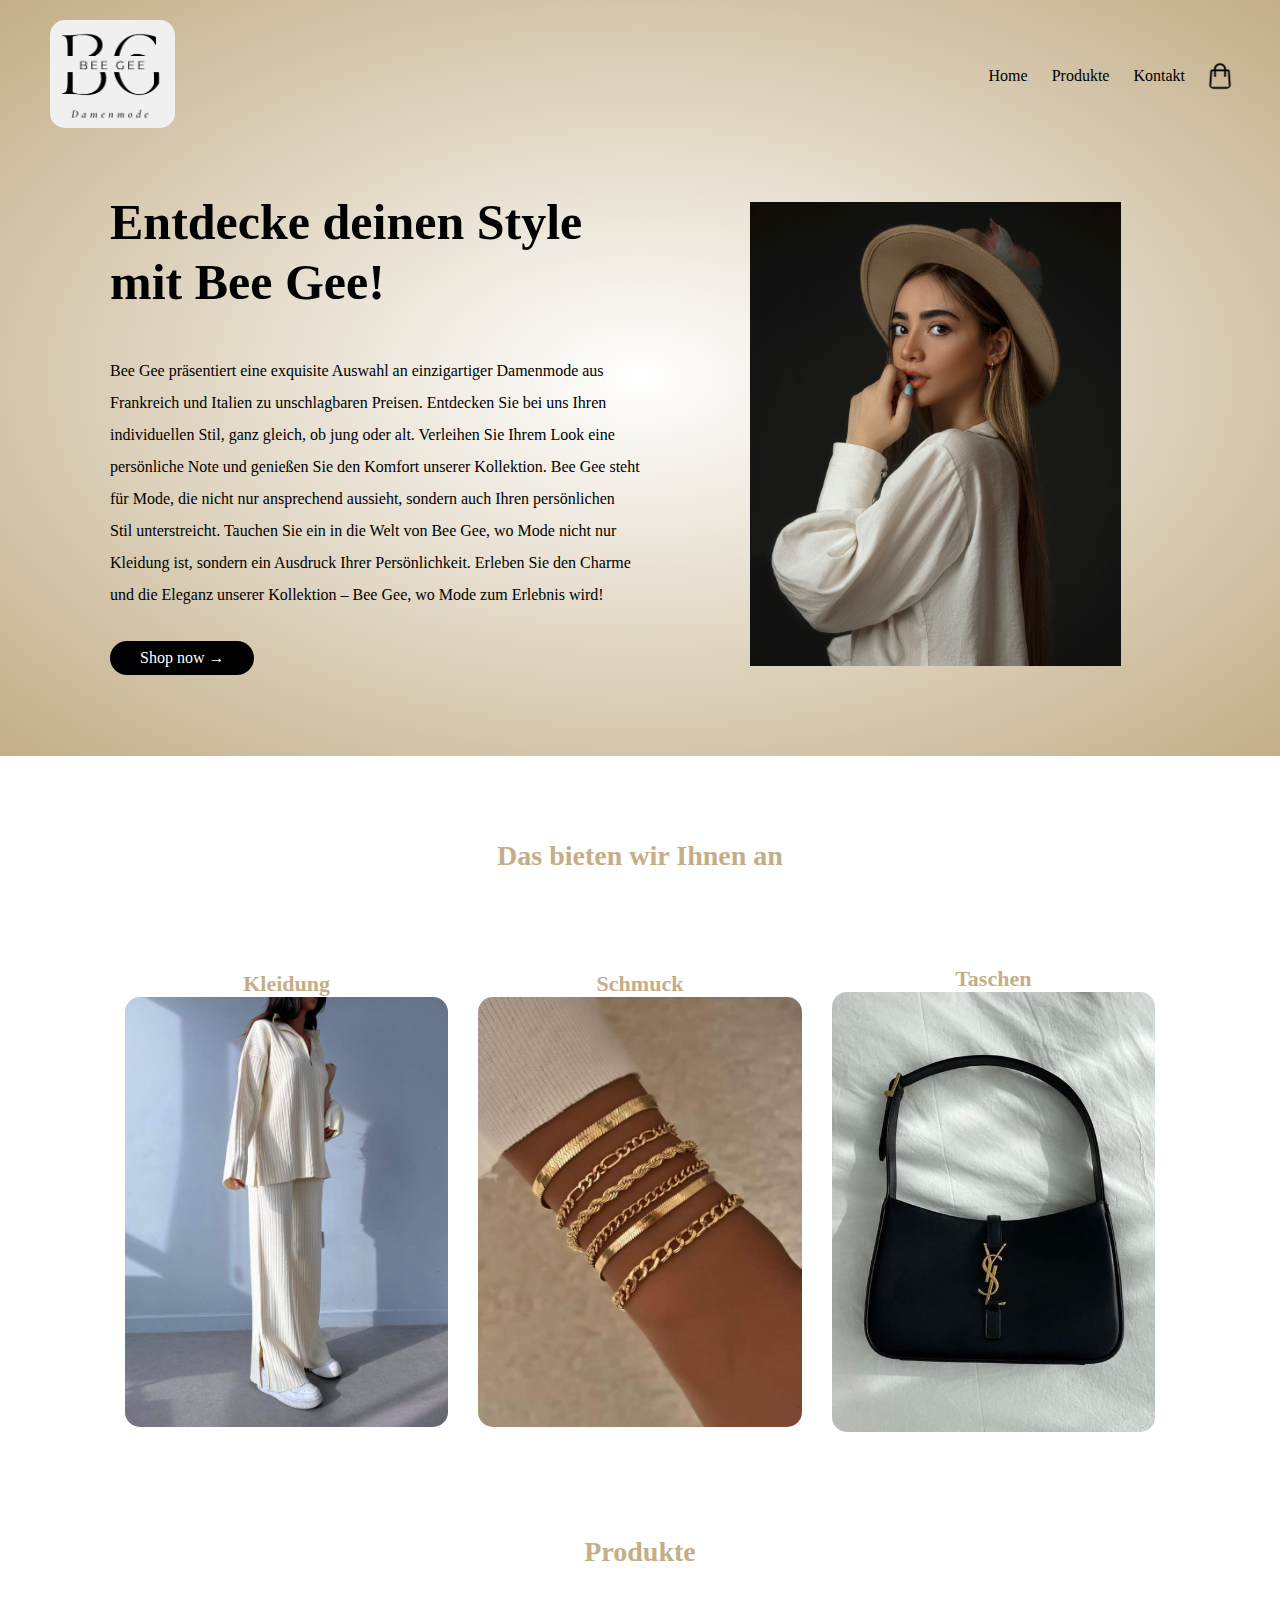
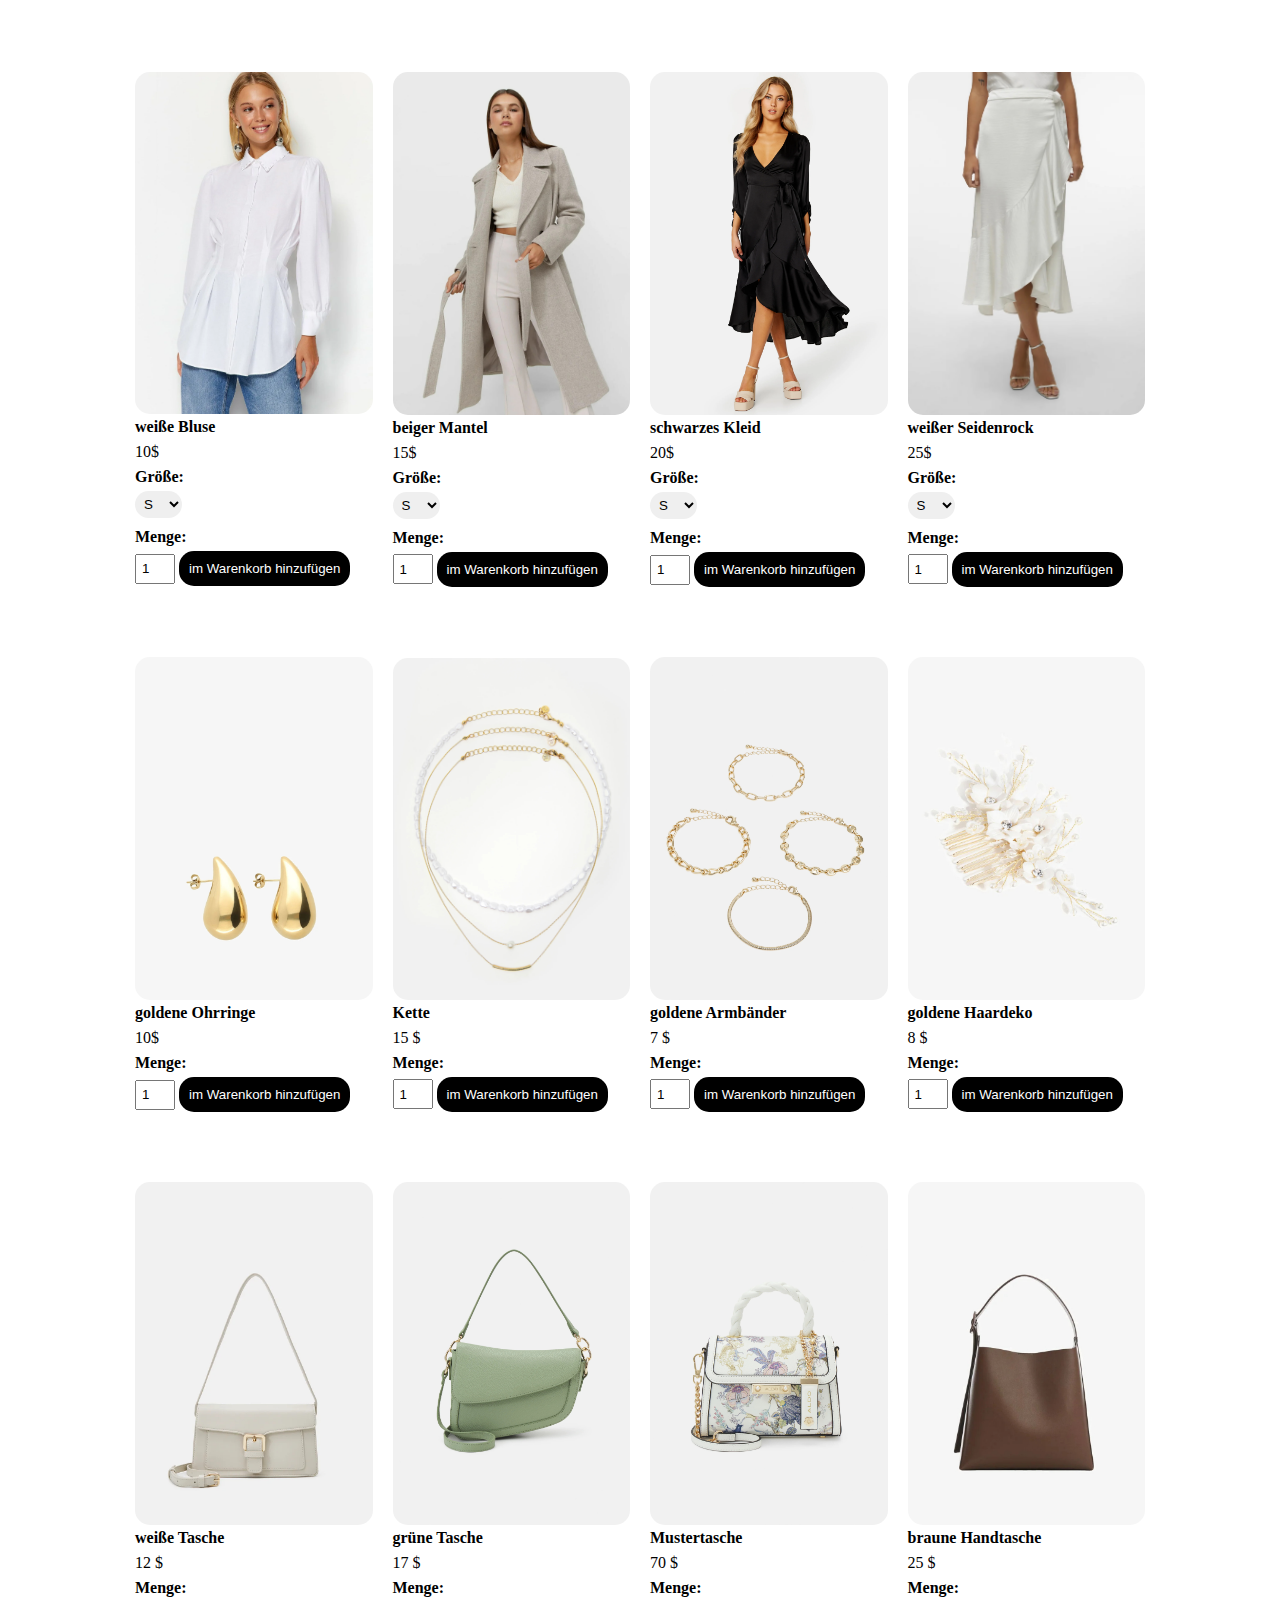
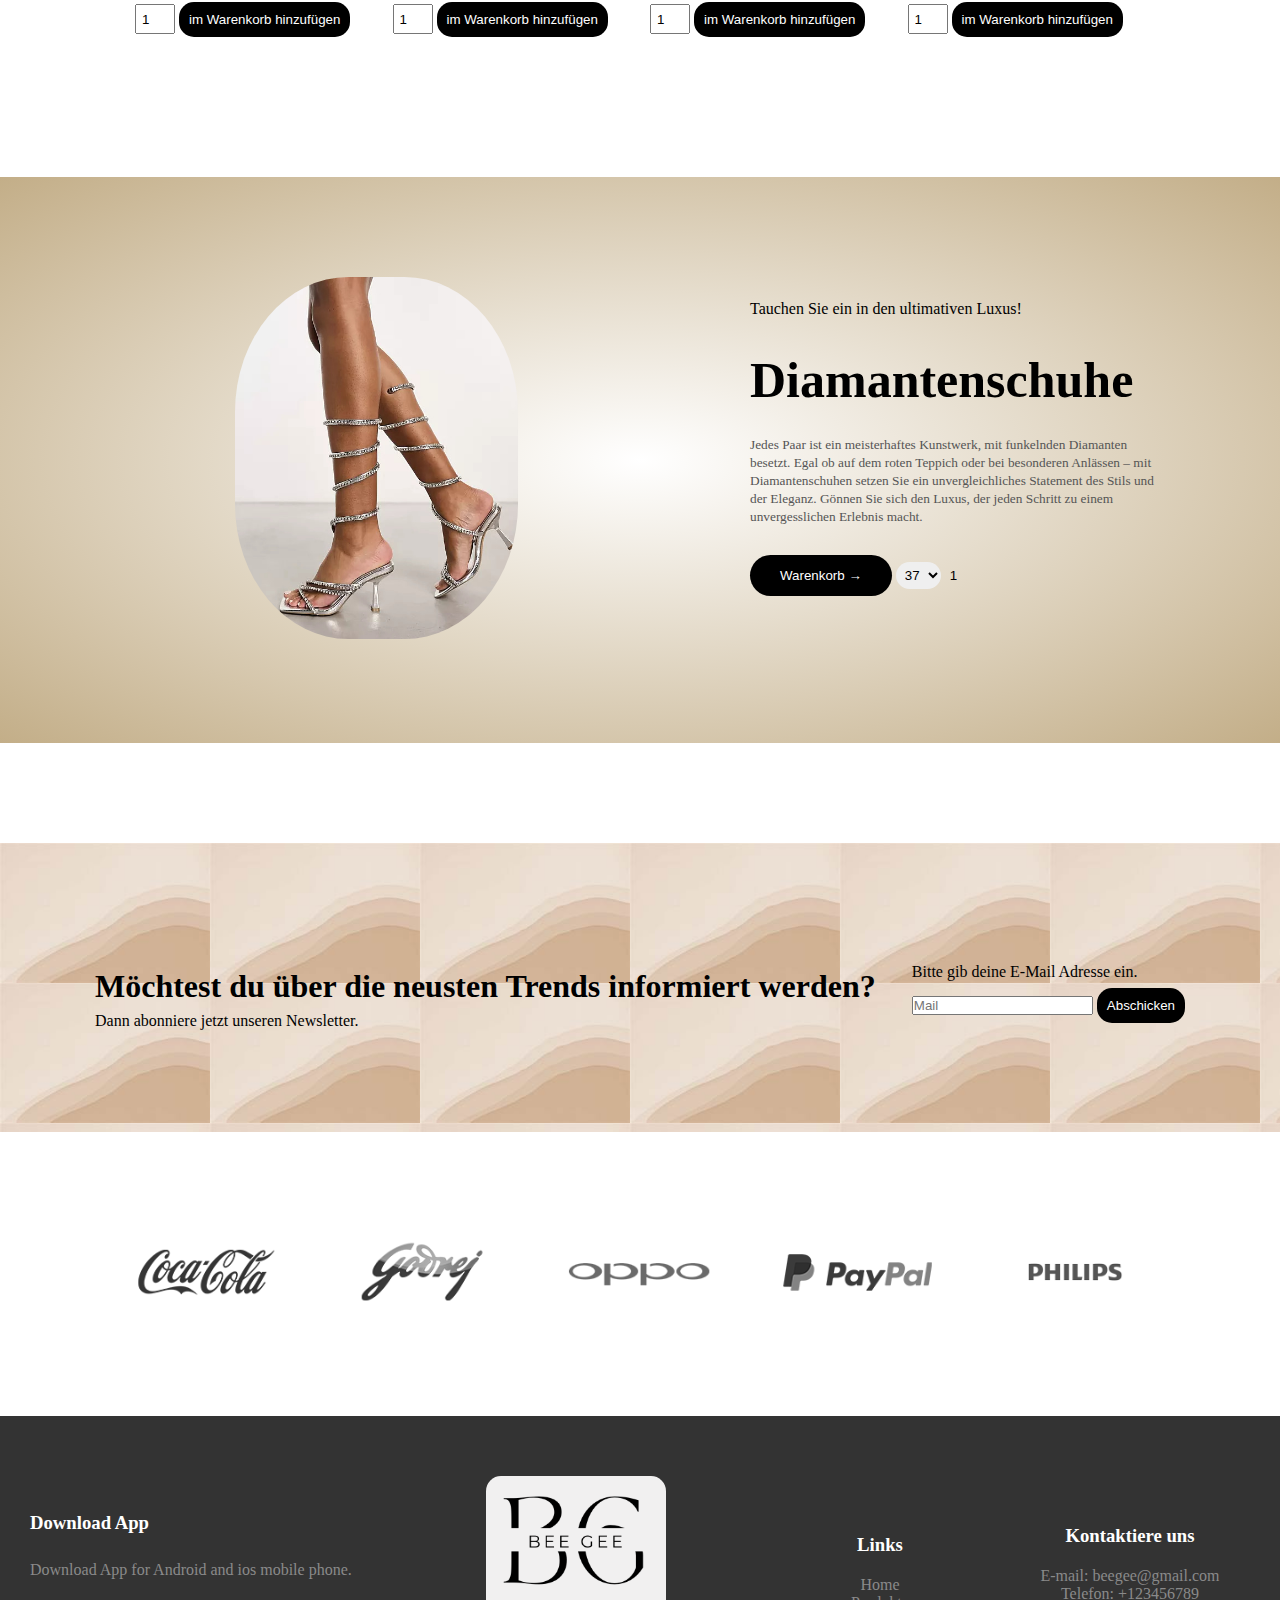
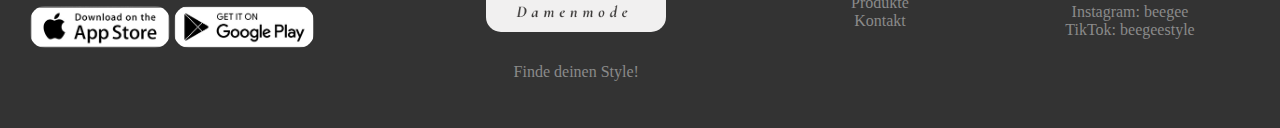
<file: index.html>
<!DOCTYPE html>
<html lang="en">
<head>
<meta charset="UTF-8">
<meta name="viewport" content="width=device-width, initial-scale=1.0">
<title>Bee Gee</title>
<link rel="stylesheet" href="css/style.css"> 
</head>

<body>
<header id="header">
    <div class="container">
        <div class="navbar">
            <div class="logo">
                <img src="img/b.png" width="125px">
            </div>
            <nav>
                <ul>
                    <li><a href="index.html">Home</a></li>
                    <li><a href="#Kleidung">Produkte</a></li>
                    <li><a href="#Kontakte">Kontakt</a></li>
                </ul>
            </nav>
            <img id="cart-button" src="img/shopping-bag.png" width="30px" height="30px" alt="Open Cart">
        </div>

    </div>

<div class="row">
    <div class="column-2">
        <h1>Entdecke deinen Style <br> mit Bee Gee!</h1> <br>
        <p>Bee Gee präsentiert eine exquisite Auswahl an einzigartiger Damenmode aus Frankreich und Italien zu unschlagbaren Preisen. Entdecken Sie bei uns Ihren individuellen Stil, ganz gleich, ob jung oder alt. Verleihen Sie Ihrem Look eine persönliche Note und genießen Sie den Komfort unserer Kollektion. Bee Gee steht für Mode, die nicht nur ansprechend aussieht, sondern auch Ihren persönlichen Stil unterstreicht. Tauchen Sie ein in die Welt von Bee Gee, wo Mode nicht nur Kleidung ist, sondern ein Ausdruck Ihrer Persönlichkeit. Erleben Sie den Charme und die Eleganz unserer Kollektion – Bee Gee, wo Mode zum Erlebnis wird!</p>
        <a href="#Kategorien" class="btn">Shop now &#8594;</a>
    </div>

    <div class="column-2">
        <img src="img/hpbild.jpg">
    </div>
</div>
    <br>
    <br>
</header>

<!-- Kategorien -->
<div id="Kategorien"></div>
<div class="categories">
    <div class="small-container">
        <h2 class="title">Das bieten wir Ihnen an</h2>
        <div class="row">
            <div class="column-3">
                <h4>Kleidung</h4>
                <a href="#Kleidung">
                <img src="img/zweiteiler.jpg">
            </a>
            </div>
            <div class="column-3"> 
                <h4>Schmuck</h4>
                <a href="#Schmuck">
                <img src="img/Gold Bracelet Aesthetic.jpg">
            </a>
            </div>
            <div class="column-3"> 
                <h4>Taschen</h4>
                <a href="#Taschen">
                <img src="img/baggy.jpg">
            </a>
            </div>
        </div>
    </div>
</div>

<!-- Produkte -->
<div id="Kleidung"></div>
<div class="small-container">
    <h2 class="title">Produkte</h2>
    <div class="row">
        <div class="col-4">
            <img src="img/o1.jpg" alt="Product 1">
            <h4>weiße Bluse</h4>
            <p>10$</p>
             <label for="size1">Größe:</label>
                <select id="size" name="size">
                    <option value="S">S</option>
                    <option value="M">M</option>
                    <option value="L">L</option>
                    <option value="XL">XL</option>
                </select>
            <label for="size1">Menge:</label>
                <input type="number" id="quantity1" value="1" min="1">
                <button onclick="addToCart('weiße Bluse', 10, 'img/o1.jpg','quantity1','size')">im Warenkorb hinzufügen </button>
        </div>

        <div class="col-4">
            <img src="img/O4T.jpeg" alt="Product 2">
            <h4>beiger Mantel</h4>
            <p>15$</p>
            <label for="size2">Größe:</label>
                <select id="size2" name="size">
                    <option value="S">S</option>
                    <option value="M">M</option>
                    <option value="L">L</option>
                    <option value="XL">XL</option>
                </select>
                <label for="quantity2">Menge:</label>
                <input type="number" id="quantity2" value="1" min="1">
                <button onclick="addToCart('beiger Mantel', 15, 'img/O4T.jpeg', 'quantity2','size2')">im Warenkorb hinzufügen </button>
        </div>
        
        <div class="col-4">
            <img src="img/o3(1).jpg" alt="Product 3">
            <h4>schwarzes Kleid</h4>
            <p>20$</p>
            <label for="size3">Größe:</label>
                <select id="size3" name="size">
                    <option value="S">S</option>
                    <option value="M">M</option>
                    <option value="L">L</option>
                    <option value="XL">XL</option>
                </select>
                <label for="quantity3">Menge:</label>
                <input type="number" id="quantity3" value="1" min="1">
                <button onclick="addToCart('schwarzes Kleid', 20, 'img/o3(1).jpg','quantity3','size3')">im Warenkorb hinzufügen</button>
            </div>

        <div class="col-4">
            <img src="img/OT.jpeg" alt="Product 4">
            <h4>weißer Seidenrock</h4>
            <p>25$</p>
            <label for="size4">Größe:</label>
                <select id="size4" name="size">
                    <option value="S">S</option>
                    <option value="M">M</option>
                    <option value="L">L</option>
                    <option value="XL">XL</option>
                </select>
                <label for="quantity4">Menge:</label>
                <input type="number" id="quantity4" value="1" min="1">
                <button onclick="addToCart('weißer Seidenrock', 25, 'img/OT.jpeg','quantity4', 'size4')">im Warenkorb hinzufügen</button>
            </div>

            <div id="Schmuck"></div>
            <div class="col-4">
                <img src="img/S1.jpg" alt="Product 5">
                <h4>goldene Ohrringe</h4>
                <p>10$</p>
                <label for="quantity5">Menge:</label>
                <input type="number" id="quantity5" value="1" min="1">
                 <button onclick="addToCart('Ohrringe', 10, 'img/S1.jpg','quantity5')">im Warenkorb hinzufügen</button>
             </div>
            
            <div class="col-4">
                <img src="img/S2.jpg" alt="Product 6">
                <h4>Kette</h4>
                <p>15 $</p>
                <label for="quantity6">Menge:</label>
                <input type="number" id="quantity6" value="1" min="1">
                 <button onclick="addToCart('Kette', 15, 'img/S2.jpg','quantity6')">im Warenkorb hinzufügen</button>
             </div>

            <div class="col-4">
                <img src="img/S3.jpg" alt="Product 7">
                <h4>goldene Armbänder</h4>
                <p>7 $</p>
                <label for="quantity7">Menge:</label>
                <input type="number" id="quantity7" value="1" min="1">
                <button onclick="addToCart('Kette', 7, 'img/S3.jpg', 'quantity7')">im Warenkorb hinzufügen</button>
            </div>

            <div class="col-4">
                <img src="img/S4.jpg" alt="Product 8">
                <h4>goldene Haardeko</h4>
                <p>8 $</p>
                <label for="quantity8">Menge:</label>
                <input type="number" id="quantity8" value="1" min="1">
                <button onclick="addToCart('Haardeko', 8, 'img/S4.jpg', 'quantity8')">im Warenkorb hinzufügen</button>
            </div>

            <div id="Taschen"></div>
            <div class="col-4">
                <img src="img/T1.jpg" alt="Product 9">
                <h4>weiße Tasche</h4>
                <p>12 $</p>
                <label for="quantity9">Menge:</label>
                <input type="number" id="quantity9" value="1" min="1">
                <button onclick="addToCart('weiße Tasche', 12, 'img/T1.jpg','quantity9')">im Warenkorb hinzufügen</button>
            </div>

            <div class="col-4">
                <img src="img/T2.jpg" alt="Product 10">
                <h4>grüne Tasche</h4>
                <p>17 $</p>
                <label for="quantity10">Menge:</label>
                <input type="number" id="quantity10" value="1" min="1">
                <button onclick="addToCart('grüne Tasche', 17, 'img/T2.jpg','quantity10')">im Warenkorb hinzufügen</button>
            </div>

            <div class="col-4">
                <img src="img/T3.jpg" alt="Product 11">
                <h4>Mustertasche</h4>
                <p>70 $</p>
                <label for="quantity11">Menge:</label>
                <input type="number" id="quantity11" value="1" min="1">
                <button onclick="addToCart('Mustertasche', 70, 'img/T3.jpg','quantity11')">im Warenkorb hinzufügen</button>
            </div>

            <div class="col-4">
                <img src="img/T4.jpg" alt="Product 12">
                <h4>braune Handtasche</h4>
                <p>25 $</p>
                <label for="quantity12">Menge:</label>
                <input type="number" id="quantity12" value="1" min="1">
                <button onclick="addToCart('braune Handtasche', 25, 'img/T4.jpg','quantity12')">im Warenkorb hinzufügen</button>
        </div>
    </div>
</div>

<div id="notification" class="notification"></div>


<div class="offer">
    <div class="small-container">
      <div class="row">
        <div class="column-2">
          <img src="img/silver.jpg" class="offer-img">
        </div>
        <div class="column-2">
            <p>Tauchen Sie ein in den ultimativen Luxus!</p>
            <h1>Diamantenschuhe</h1>
            <small>Jedes Paar ist ein meisterhaftes Kunstwerk, mit funkelnden Diamanten besetzt. 
            Egal ob auf dem roten Teppich oder bei besonderen Anlässen – mit Diamantenschuhen setzen Sie ein unvergleichliches Statement des Stils und der Eleganz. 
            Gönnen Sie sich den Luxus, der jeden Schritt zu einem unvergesslichen Erlebnis macht. </small>
            <br>
            <button id="offerbtn" onclick="addToCart('silberne Diamantenschuhe', 1000, 'img/silver.jpg','quantity13','size5')"> Warenkorb &#8594;</button>
            
            <select id="size5" name="size">
                <option value="37">37</option>
                <option value="38">38</option>
                <option value="39">39</option>
                <option value="40">40</option>
            </select>
            <input type="number" id="quantity13" value="1" min="1" style="border: none; background-color: transparent;">
            
        </div>
      </div>
    </div>
  </div>

  <div  id="cart-section" class="right-side-slide-container" >

    <h4 class="title">Warenkorb</h4>
    <table id="cart-table">
        <thead>
            <tr>
                <th>Produkt</th>
                <th>Größe</th>
                <th>Menge</th>
                <th>Preis</th>
                <th></th>
            </tr>
        </thead>
        <tbody id="cart-body">
            <!-- Hier werden die Produkte im Warenkorb dynamisch eingefügt -->
        </tbody>
    </table>

    <div class="total-price">
        <table>
            <tr>
                <td>Gesamtsumme</td>
                <td id="totalPrice">0$</td>
            </tr>
        </table>
    </div>
    <div class="cart-btn">
        <button id="close-button">Close</button>
        <button id="Kasse" onclick="myFunction();">Kasse</button>
    </div>
    <div id="myDIV">
        Danke für ihren Einkauf <3
        </div>
</div>
 
<section class= "newsletter" > 
    
    <div class="newstext">
        <h1>Möchtest du über die neusten Trends informiert werden?</h1>
        <p>Dann abonniere jetzt unseren Newsletter.</p>
        <p id="ausgabe"></p>
    </div>

    <div class="form">
        <br>
        <p>Bitte gib deine E-Mail Adresse ein.</p>
        <input type="text" placeholder="Mail" id="email" value="">
        <button onclick="newsletter();">Abschicken</button> 
    </div>

 </section>

 <section class="brands">
    <div class="small-container">
        <div class="row">
            <div class="col-5">
            <img src="img/logo-coca-cola.png">
            </div>
            <div class="col-5">
            <img src="img/logo-godrej.png">
            </div>
            <div class="col-5">
            <img src="img/logo-oppo.png">
            </div>
            <div class="col-5">
            <img src="img/logo-paypal.png">
            </div>
            <div class="col-5">
            <img src="img/logo-philips.png">
            </div>
        </div>
    </div>
 </section>


 <footer>
    <div class="container">
        <div class="row">
        <div class="footer-col-1">
            <h3>Download App</h3>
            <p>Download App for Android and ios mobile phone.</p>
            <div class="app-logo">
                <img src="img/app-store.png" alt="app-store">
                <img src="img/play-store.png" alt="play-store">
            </div>
         </div>
         <div class="footer-col-2">
            <a href="#header">
            <img src="img/b.png">
        </a>
            <p>Finde deinen Style!</p>
         </div>
         <div class="footer-col-3">
            <h3>Links</h3>
            <ul>
                <li><a href="#header">Home</a></li>
                <li><a href="#Kleidung">Produkte</a></li>
                <li><a href="#Kontakte">Kontakt</a></li>
                <li><a href="#cart-section"></a></li>
            </ul>
         </div>
         <div class="footer-col-4" id="Kontakte">
            <h3>Kontaktiere uns</h3>
            <ul>
                <li>E-mail: beegee@gmail.com</li>
                <li>Telefon: +123456789 </li>
                <li>Instagram: beegee</li>
                <li>TikTok: beegeestyle</li>
            </ul>
         </div>

      </div>  
    </div>
</footer>

    <script src="js/script.js"></script>
</body>
</file>
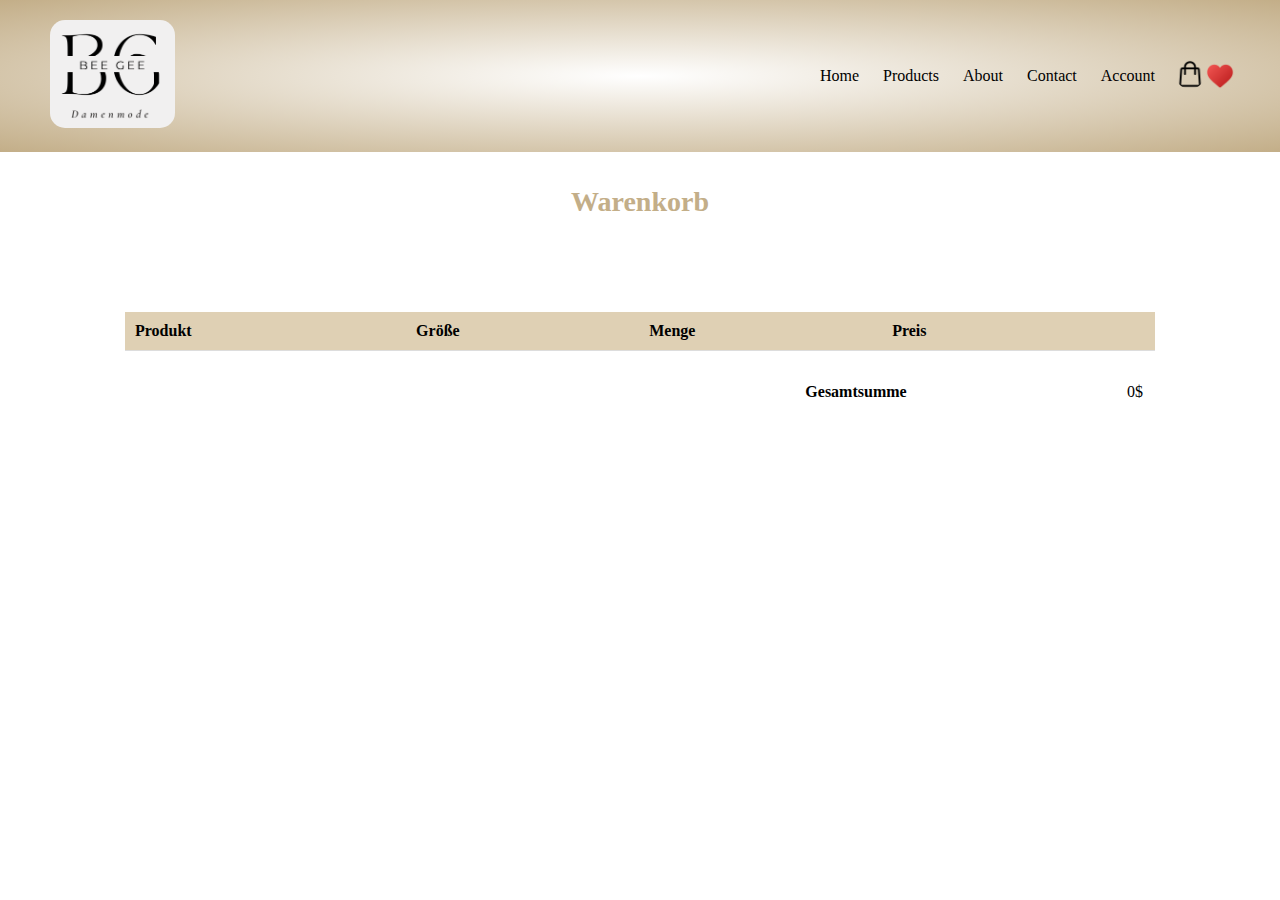
<file: cart.html>
<!DOCTYPE html>
<html lang="en">
<head>
<meta charset="UTF-8">
<meta name="viewport" content="width=device-width, initial-scale=1.0">
<title>Bee Gee</title>
<link rel="stylesheet" href="css/style.css"> 

</head>

<body>
    <div id="cart">
        <!-- Hier werden die Produkte im Warenkorb angezeigt -->
      </div>
<header>
    <div class="container">
        <div class="navbar">
            <div class="logo">
                <img src="img/b.png" width="125px">
            </div>
            <nav>
                <ul>
                    <li><a href="index.html">Home</a></li>
                    <li><a href="products.html">Products</a></li>
                    <li><a href="about.html">About</a></li>
                    <li><a href="contact.html">Contact</a></li>
                    <li><a href="account.html">Account</a></li>
                </ul>
            </nav>

            <a href="cart.html">
                <img src="img/shopping-bag.png" width="30px" height="30px" onclick="showCart();">
            </a>            
                <img src="img/love.png" width="30px" height="30px">
            
        </div>
    </div>
</header>

<div class="small-container cart-page">
    <h4 class="title">Warenkorb</h4>
    <table id="cart-table">
        <thead>
            <tr>
                <th>Produkt</th>
                <th>Größe</th>
                <th>Menge</th>
                <th>Preis</th>
                <th></th>
            </tr>
        </thead>
        <tbody id="cart-body">
            <!-- Hier werden die Produkte im Warenkorb dynamisch eingefügt -->
        </tbody>
    </table>

    <div class="total-price">
        <table>
            <tr>
                <td>Gesamtsumme</td>
                <td id="totalPrice">0$</td>
            </tr>
        </table>
    </div>
</div>
  
<script src="js/script.js" defer></script>
</body>
</html>
</file>
<file: css/style.css>
*{
    margin:0;
    padding:0;
    box-sizing:border-box;
}
/* Scrollen wird animiert */

html, body {
    scroll-behavior: smooth; 
}

/* Scroll-Snap für den Zielbereich */

#Kategorien, #Kleidung,#Taschen, #shoes {
    scroll-snap-align: start; 
}

p{
    line-height: 2.0;
    color:black;
}

h2{
    color:#C3AE88;
}

img{
    border-radius: 15px;
}

header{
    background: radial-gradient(white, #C3AE88);  
}  

/* Navigationsbar */
.navbar{
    display: flex;
    align-items:center;
    padding: 20px;
}

nav{
    flex: 1;
    text-align: right;
}

nav ul{
    display: inline-block;
    list-style-type: none;
    
}

nav ul li{
    display: inline-block;
    margin-right: 20px;
}

a{
    text-decoration: none;
    color:black;
}

/* Startseite */
.container{
    max-width:1300px;
    margin-left: 5px;
    padding-left: 25px;
    padding-right: 25px;
}

.row{
    display: flex;
    align-items: center;
    flex-wrap: wrap;
    justify-content: space-between;  
}

.column-2{
    flex-basis: 50%;
    min-width: 300px;
    padding-left: 110px;
}

.column-2 img{
    max-width: 70%;
    padding: 50px 0;
}

.column-2 h1{
    font-size: 50px;
    line-height: 60px;
    margin: 25px 0;   
}

.btn{
    display: inline-block;
    background:black;
    color:#fff;
    padding: 8px 30px;
    margin: 30px 0;
    border-radius: 30px;
    transition: background 0.5s;
} 

.btn:hover{
    background:brown;
}

/* Kategorien */
.categories{
    margin: 70px 0;
}

.categories h4 {
    font-size: 22px; /* Hier die gewünschte Schriftgröße angeben */
}

.column-3{
    flex: 0 0 calc(33.33% - 20px); 
    min-width: 250px;
    margin-bottom: 20px;
    text-align: center;
    color:#C3AE88;
}

.column-3 img{
    width:100%; 
    height: auto;
    display: block;
}

.small-container{
    max-width:1080px;
    margin:auto;
    padding-left: 25px;
    padding-right: 25px;
}

/* Produkte */

.col-4{
    flex-basis: 25%;
    padding:10px;
    min-width:200px;
    margin-bottom: 50px;
    transition: transform 0.5s;
}

.col-4 img {
    width: 100%; 
}

.col-4:hover{
    transform: translateY(-5px);
}

.title{
    text-align: center;
    margin: 0 auto 80px;
    position: relative;
    line-height: 60px;
    color:#C3AE88;
    font-size: 28px; 
    font-weight: bold; 
    color: #C3AE88; 
}

/* Diamantenschuhe */

.offer{
    background: radial-gradient(white, #C3AE88);  
    margin-top :80px;
    padding: 30px 0;
}

#offerbtn{
    padding: 20px;
    display: inline-block;
    background:black;
    color:#fff;
    padding: 13px 30px;
    margin: 30px 0;
    border-radius: 30px;
    transition: background 0.5s;
}

#offerbtn:hover{
    background: brown;
}

.offer-img {
    border-radius: 40%;
    object-fit: cover;
  }

small{
    color: #555;
}

label {
    display: block;
    margin-bottom: 5px;
    font-weight: bold; 
    }

select {
    margin-bottom: 10px;
    padding: 5px;
    border-radius: 15px;
    border:none;
    }

/* Warenkorb Buttons*/

button {
    background-color: black; 
    color: white;
    padding: 10px;
    border: none;
    border-radius: 15px;
    cursor: pointer;
    }

/*  die Hintergrundfarbe beim Überfahren des Buttons  */

button:hover {
    background-color: #45a049; 
    }

/* Newsletter */

.newsletter {
    display: flex;
    justify-content: space-between;
    background-image: url("img/hintergrund.jpg");
    background-size: 210px;
    padding: 95px;
    margin: 100px auto;
}

.newsletter h1{
    margin-top: 30px;
}
.newsletter img {
    margin-top: 500px;
}

#ausgabe{
    color: #8D6D37;
    font-weight: bold;
}

#quantity1{
    width: 40px;
    height: 30px;
    padding: 5px;
}

#quantity1, #quantity2, #quantity3, #quantity4, #quantity5, #quantity6, #quantity7, #quantity8, #quantity9, #quantity10, #quantity11, #quantity12, #quantity13 {
    width: 40px;
    height: 30px;
    padding: 5px;
}

/* Warenkorb */
#cart img{
    width: 100px; 
    height: auto; 
}

.cart-btn{
    display: flex;
    flex-direction: row;
    justify-content: space-between; 
    padding: 30px;
   
}
.small-container {
    margin: 20px auto;
  }
  
.cart-page {
    width: 100%;
  }
  
#cart-table {
    width: 100%;
    border-collapse: collapse;
}
  
 #cart-table th, #cart-table td {
    padding: 10px;
    border-bottom: 1px solid #ddd;
    text-align: left;
 }
  
#cart-table th {
    background-color: #dfd0b4;
}
  
#cart-table img {
    width: 130px;
    height: auto;
}
  
.total-price {
    margin-top: 20px;
    text-align: right;
}
  
.total-price table {
    width: 100%;
}
  
.total-price td {
    padding: 10px;
}
  
.total-price td:first-child {
    font-weight: bold;
}

.removeBtn:hover {
    background: rgb(199, 128, 128);
}
  
  /* rechte Seitenleiste für Warenkorb */

  .right-side-slide-container {
  position: fixed;
  top: 0;
  right: -100%;
  width: 40%;
  height: 100%;
  overflow-y: scroll; 
  background: #fff;
  box-shadow: 0 0 10px rgba(0, 0, 0, 0.1);
  transition: all 0.3s ease;
  padding-right: 20px; 
  padding-left: 20px; 
}
  
.right-side-slide-container.show {
    right: 0;
  }
  
/* Mitteilung beim Hinzufügen im Warenkorb*/

  .notification {
    position: fixed;
    top: 20px;
    right: 20px;
    background-color: #333;
    color: #fff;
    padding: 10px 20px;
    border-radius: 5px;
    opacity: 0;
    transition: opacity 0.5s ease;
}

.notification.show {
    opacity: 1;
}

/*  Brands  */

.brands{
    margin: 100px auto;
}

.col-5{
    width:160px;
}

.col-5 img{
    width: 100%;
    cursor: pointer;
    filter: grayscale(100%);
}

.col-5 img:hover {
    filter: grayscale(0%);
}

/*  Footer  */

footer {
    background-color:#333; 
    color:#8a8a8a; 
    padding: 60px 0 20px; 
    font-size: 16px;
}

footer p{
    color: #8a8a8a; 
}

footer h3{
    color: #fff; 
    margin-bottom: 20px;
}

.footer-col-1,
.footer-col-2,
.footer-col-3,
.footer-col-4 {
    min-width: 250px;
    margin-bottom: 20px;
}

.footer-col-1 {
    flex-basis: 30%;
}

.footer-col-2 {
    flex: 1;
    text-align: center;
}

.footer-col-2 img{
    width: 180px;
    margin-bottom: 20px;
}

ul {
    list-style-type: none;
    cursor: pointer;
}

.footer-col-3 a {
    color: #8a8a8a;
}

 .footer-col-3, .footer-col-4 {
    flex-basis: 12%;
    text-align: center;     
}

.app-logo{
    margin-top: 20px;
}

.app-logo img{ 
    width: 140px;
}

/*  Nachricht dass der Kauf abgeschlossen ist (W3 schools - Toggle an Element (leichte Abänderung)) */

#myDIV {
    display: none; 
    position: fixed; 
    top: 50%; 
    left: 50%; 
    width: 100%; 
    transform: translate(-50%, -50%); 
    padding: 50px 0;
    text-align: center;
    background-color: rgba(0, 0, 0, 0.7); 
    margin-top: 20px;
    font-size: 24px;
    font-weight: bold;
    z-index: 9999;
    color: #fff;
  }
</file>
